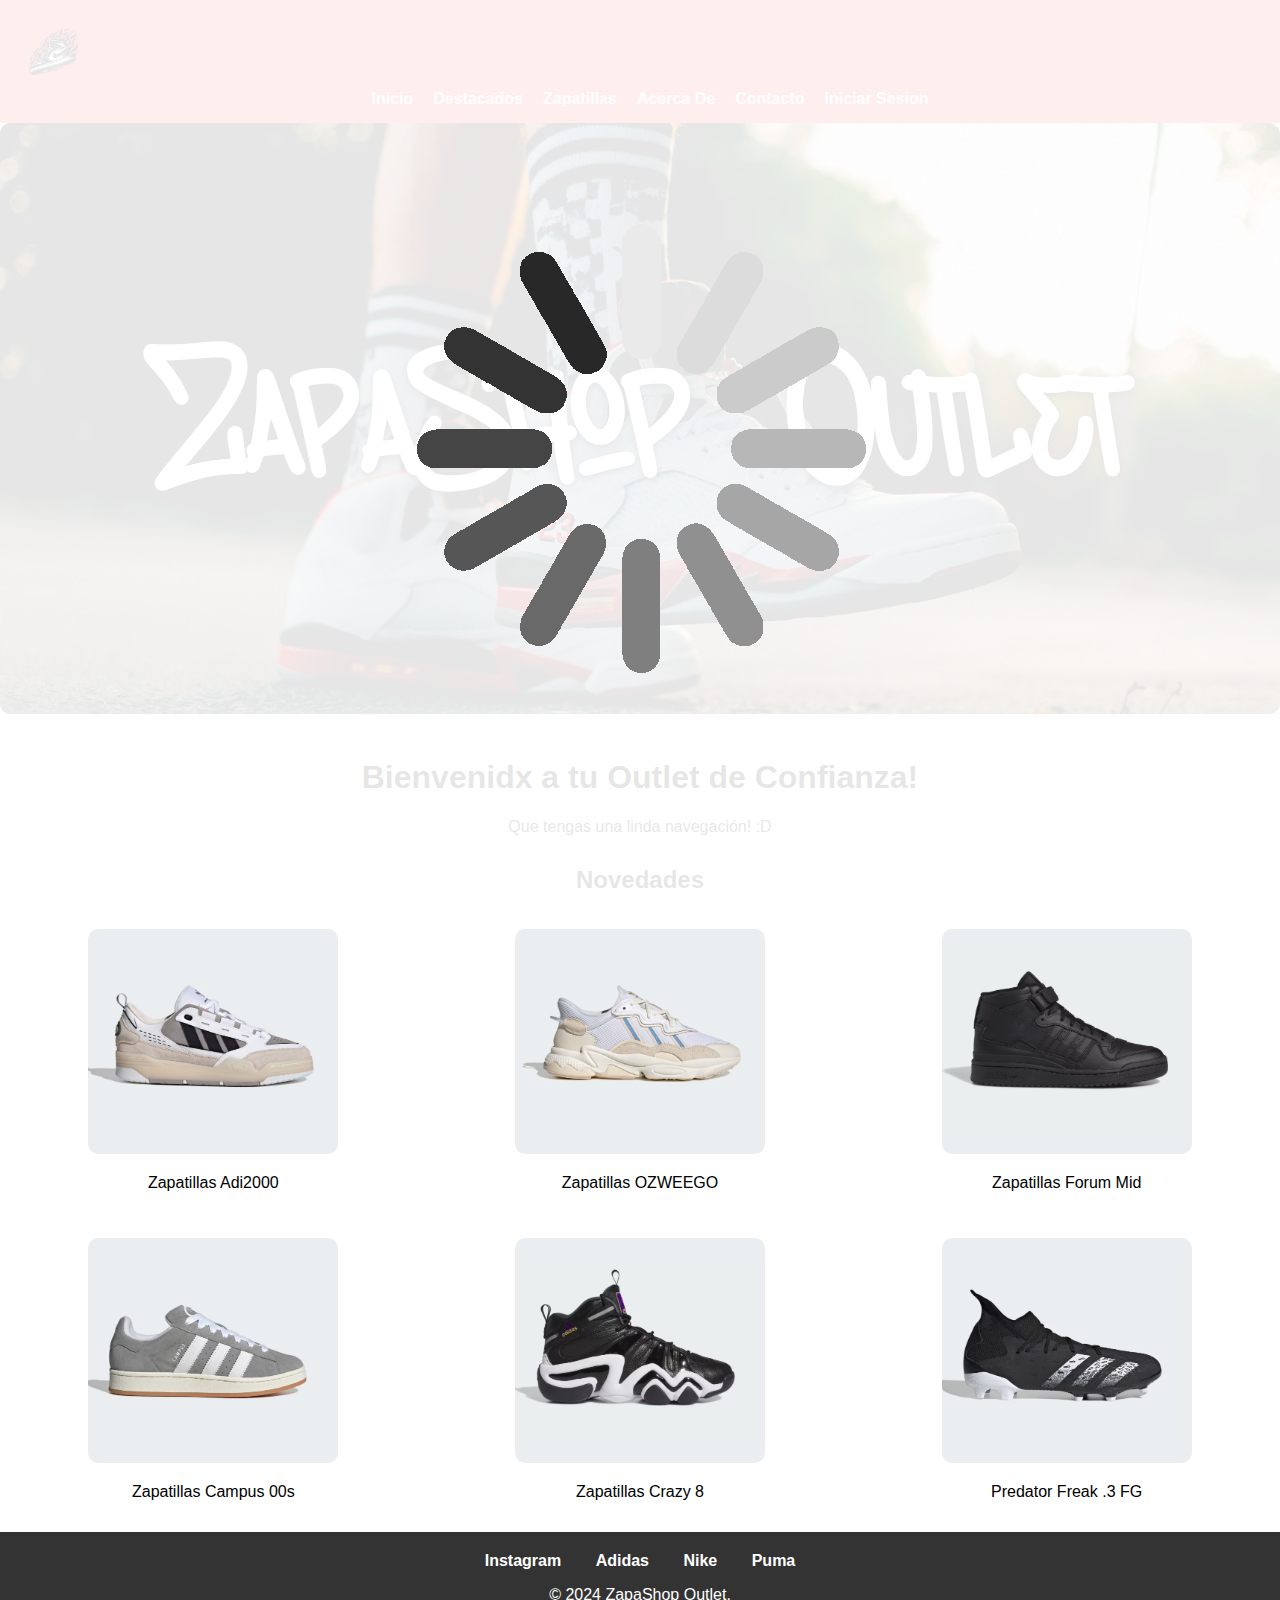
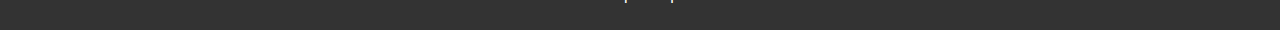
<file: index.html>
<!DOCTYPE html>
<html lang="es">
<head>
    <meta charset="UTF-8">
    <meta name="viewport" content="width=device-width, initial-scale=1.0">
    <title>ZapaShop Outlet</title>
    <link rel="stylesheet" href="style.css">
</head>
<body>

    <div class="loader" id="loader">
        <img src="imagenes/cargando.gif" alt="cargandogif" id="cargandogif">
    </div>

    <header>
        <nav>
            <a href="#" class="logo">
                <img src="imagenes/logo.png" alt="Logo de la página" id="logo">
            </a>
            <ul class="menu">
                <li><a href="index.html" id="homeLink">Inicio</a></li>
                <li><a href="destacados.html" id="destacadosLink">Destacados</a></li>
                <li><a href="zapatillas.html" id="zapatillasLink">Zapatillas</a></li>
                <li><a href="acercade.html" id="acercadeLink">Acerca De</a></li>
                <li><a href="contacto.html" id="contactoLink">Contacto</a></li>
                <li><a href="formulario.html" id="iniciarsesionLink">Iniciar Sesion</a></li>
            </ul>
        </nav>
    </header>

    <main>
        <section id="mainImageSection">
            <img src="imagenes/principal.jpeg.jpg" alt="Imagen Principal" id="mainImage">
            <h1 id="mainTitle">Bienvenidx a tu Outlet de Confianza!</h1>
            <p id="mainContent">Que tengas una linda navegación! :D</p>
        </section>

        <section id="productSection">
            <h2>Novedades </h2>

            <div class="product-gallery">
                <div class="product-item">
                    <img src="imagenes/producto1.png" alt="Producto 1" class="product-img" id="product1">
                    <p>Zapatillas Adi2000</p>
                </div>
                <div class="product-item">
                    <img src="imagenes/producto2.png" alt="Producto 2" class="product-img" id="product2">
                    <p>Zapatillas OZWEEGO</p>
                </div>
                <div class="product-item">
                    <img src="imagenes/producto3.png" alt="Producto 3" class="product-img" id="product3">
                    <p>Zapatillas Forum Mid</p>
                </div>
            </div>

            <div class="product-gallery">
                <div class="product-item">
                    <img src="imagenes/producto4.png" alt="Producto 4" class="product-img" id="product4">
                    <p>Zapatillas Campus 00s</p>
                </div>
                <div class="product-item">
                    <img src="imagenes/producto5.png" alt="Producto 5" class="product-img" id="product5">
                    <p>Zapatillas Crazy 8</p>
                </div>
                <div class="product-item">
                    <img src="imagenes/producto6.png" alt="Producto 6" class="product-img" id="product6">
                    <p>Predator Freak .3 FG</p>
                </div>
            </div>

        </section>
    </main>

    <footer>
        <ul class="footer-links">
            <li><a href="https://www.instagram.com" target="_blank">Instagram</a></li>
            <li><a href="https://www.adidas.com" target="_blank">Adidas</a></li>
            <li><a href="https://www.nike.com" target="_blank">Nike</a></li>
            <li><a href="https://www.puma.com" target="_blank">Puma</a></li>
        </ul>
        <p>© 2024 ZapaShop Outlet.</p>
    </footer>

    <script src="script.js"></script>
</body>
</html>
</file>
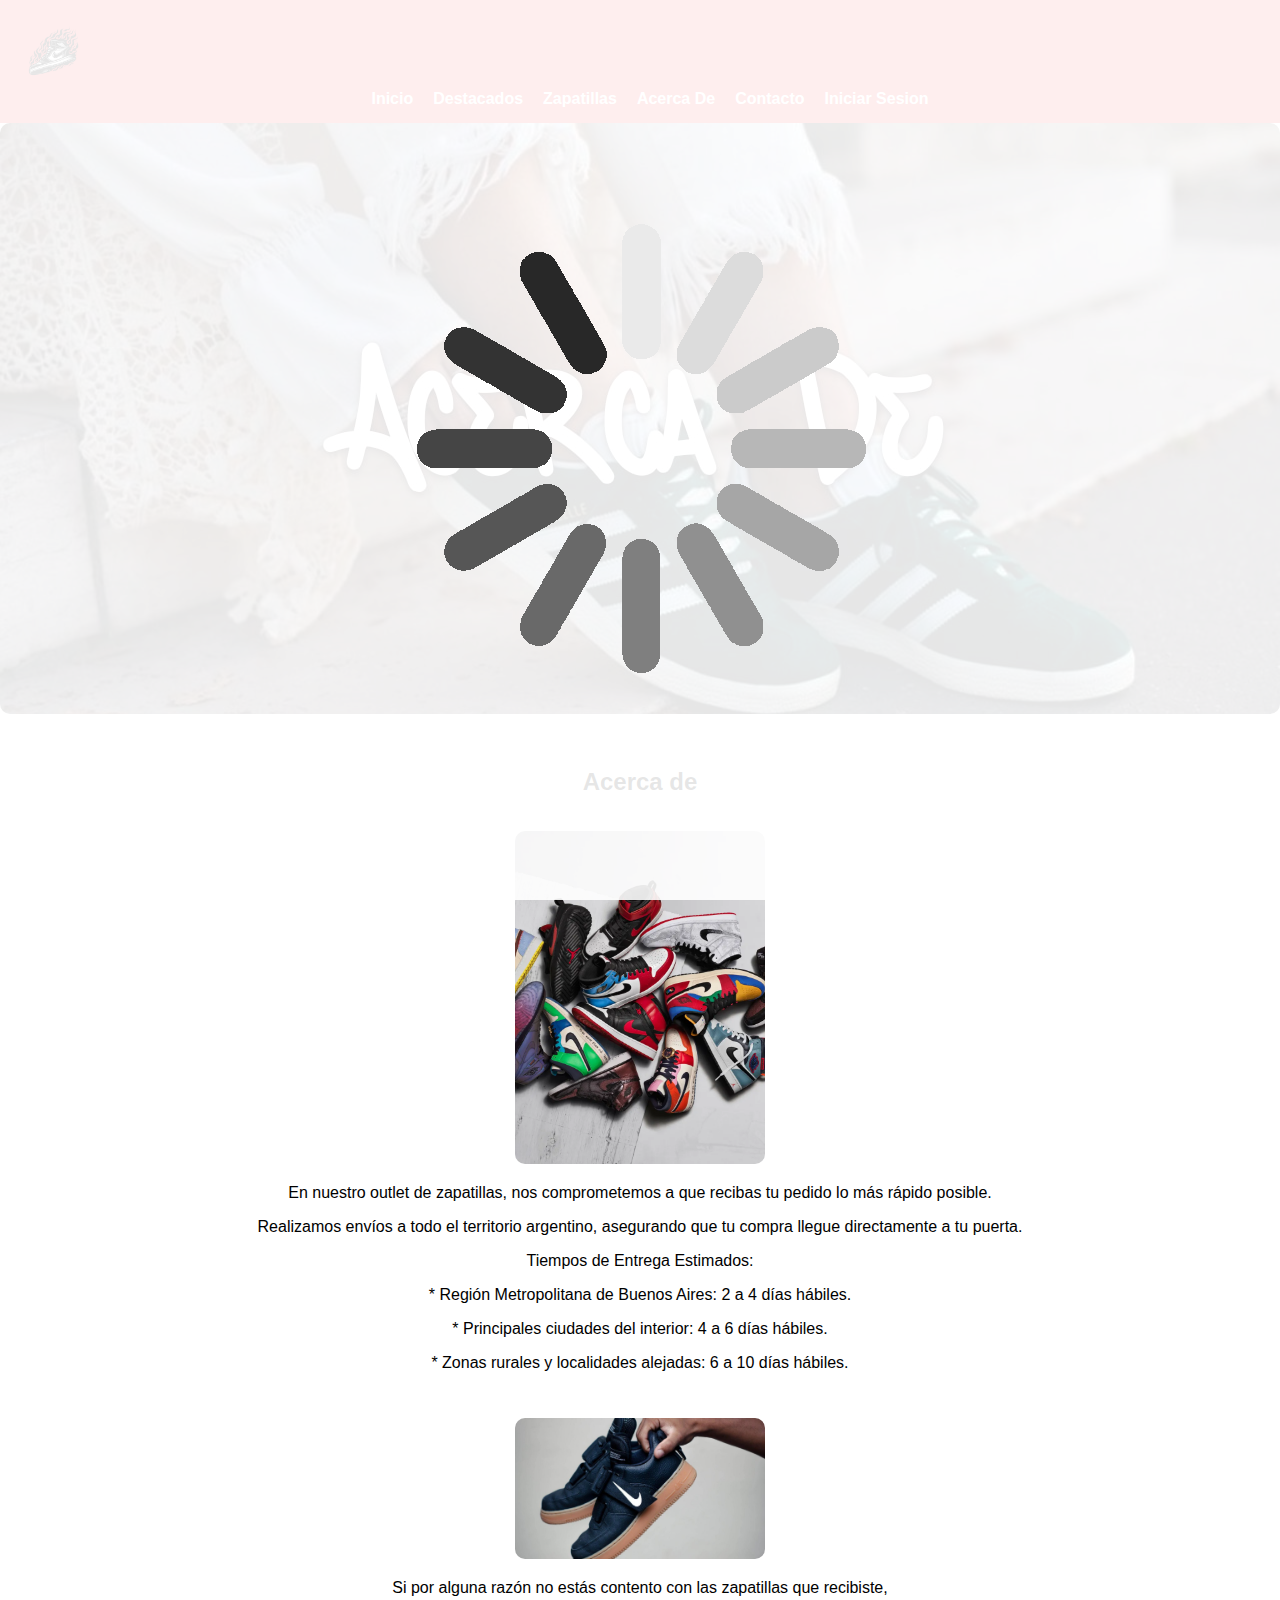
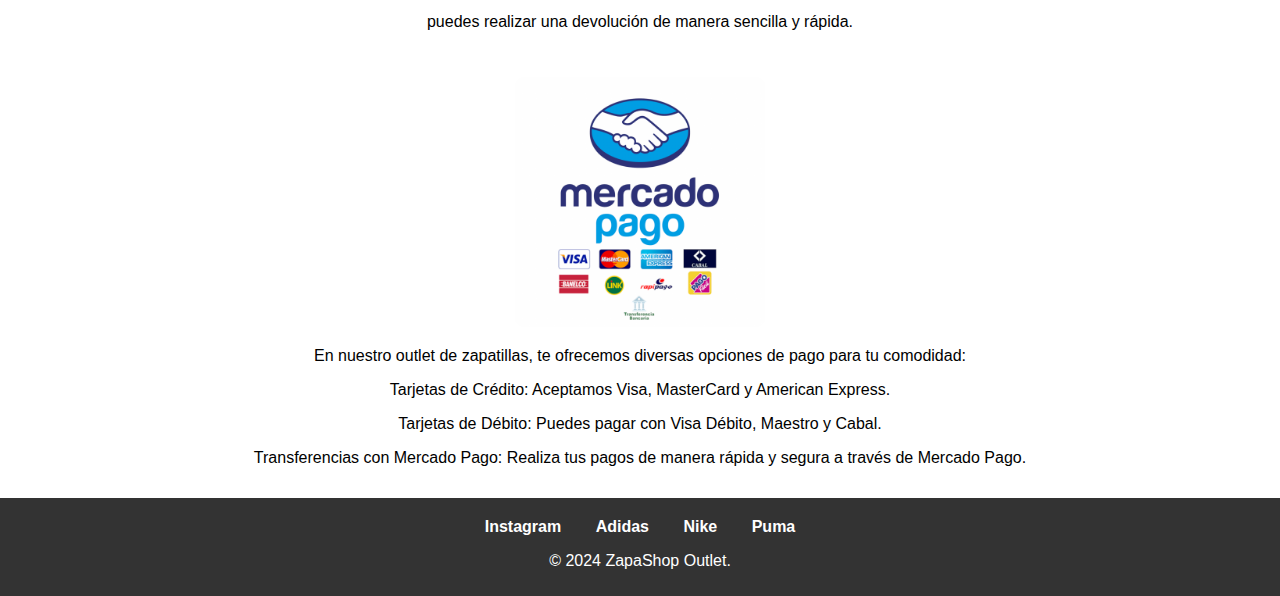
<file: acercade.html>
<!DOCTYPE html>
<html lang="es">
<head>
    <meta charset="UTF-8">
    <meta name="viewport" content="width=device-width, initial-scale=1.0">
    <title>ZapaShop Outlet</title>
    <link rel="stylesheet" href="styleacercade.css">
</head>
<body>

    <div class="loader" id="loader">
        <img src="imagenes/cargando.gif" alt="cargando" id="cargando">
    </div>

    <header>
        <nav>
            <a href="#" class="logo">
                <img src="imagenes/logo.png" alt="Logo de la página" id="logo">
            </a>
            <ul class="menu">
                <li><a href="index.html" id="homeLink">Inicio</a></li>
                <li><a href="destacados.html" id="destacadosLink">Destacados</a></li>
                <li><a href="zapatillas.html" id="zapatillasLink">Zapatillas</a></li>
                <li><a href="acercade.html" id="acercadeLink">Acerca De</a></li>
                <li><a href="contacto.html" id="contactoLink">Contacto</a></li>
                <li><a href="formulario.html" id="iniciarsesionLink">Iniciar Sesion</a></li>
            </ul>
        </nav>
    </header>

    <main>
        <section id="mainImageSection">
            <img src="acerca de/acercade.jpg" alt="Imagen Principal" id="mainImage">
        </section>

        <section id="productSection">
            <h2>Acerca de</h2>

            <div class="product-gallery">
                <div class="product-item">
                    <img src="acerca de/envios.jpg" alt="Producto 1" class="product-img" id="product1">
                    <p>En nuestro outlet de zapatillas, nos comprometemos a que recibas tu pedido lo más rápido posible. </p>
                    <p> Realizamos envíos a todo el territorio argentino, asegurando que tu compra llegue directamente a tu puerta. </p>
                    <p> Tiempos de Entrega Estimados: </p>
                    <p> * Región Metropolitana de Buenos Aires: 2 a 4 días hábiles.</p>
                    <p>  * Principales ciudades del interior: 4 a 6 días hábiles.</p>
                    <p>  * Zonas rurales y localidades alejadas: 6 a 10 días hábiles.</p>
                </div>
                <div class="product-item">
                    <img src="acerca de/devoluciones.jpg" alt="Producto 2" class="product-img" id="product2">
                    <p>Si por alguna razón no estás contento con las zapatillas que recibiste, </p> 
                    <p>puedes realizar una devolución de manera sencilla y rápida.</p>
                </div>
                <div class="product-item">
                    <img src="acerca de/medios.png" alt="Producto 3" class="product-img" id="product3">
                    <p>En nuestro outlet de zapatillas, te ofrecemos diversas opciones de pago para tu comodidad:</p>
                    <p>  Tarjetas de Crédito: Aceptamos Visa, MasterCard y American Express.</p>
                    <p> Tarjetas de Débito: Puedes pagar con Visa Débito, Maestro y Cabal.</p>
                    <p>  Transferencias con Mercado Pago: Realiza tus pagos de manera rápida y segura a través de Mercado Pago.</p>
                </div>
            </div>

        </section>
    </main>

    <footer>
        <ul class="footer-links">
            <li><a href="https://www.instagram.com" target="_blank">Instagram</a></li>
            <li><a href="https://www.adidas.com" target="_blank">Adidas</a></li>
            <li><a href="https://www.nike.com" target="_blank">Nike</a></li>
            <li><a href="https://www.puma.com" target="_blank">Puma</a></li>
        </ul>
        <p>© 2024 ZapaShop Outlet.</p>
    </footer>

    <script src="scriptacercade.js"></script>
</body>
</html>
</file>
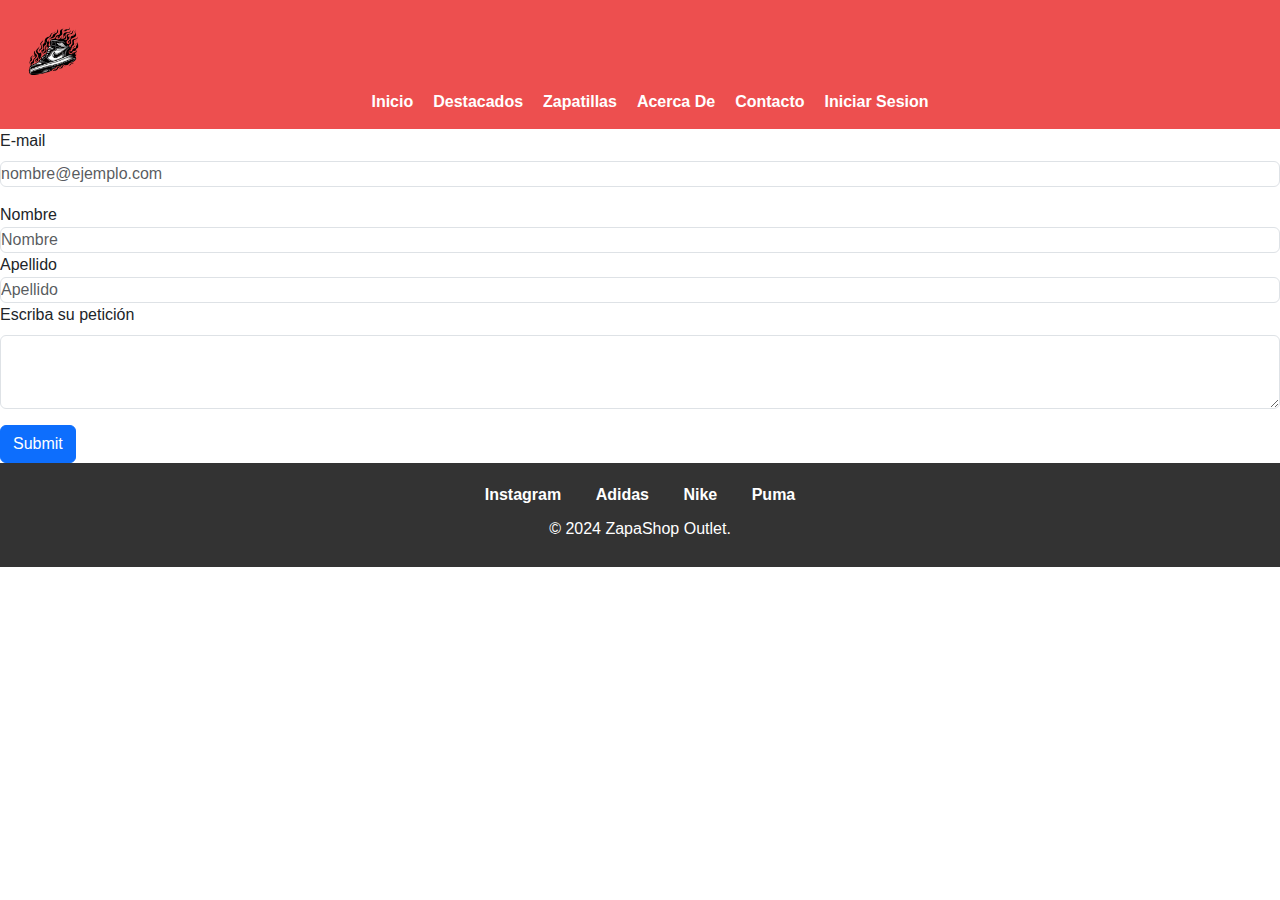
<file: contacto.html>
<!doctype html>
<html lang="en">
  <head>
    <meta charset="utf-8">
    <meta name="viewport" content="width=device-width, initial-scale=1">
    <title>Bootstrap demo</title>
    <link href="https://cdn.jsdelivr.net/npm/bootstrap@5.3.3/dist/css/bootstrap.min.css" rel="stylesheet" integrity="sha384-QWTKZyjpPEjISv5WaRU9OFeRpok6YctnYmDr5pNlyT2bRjXh0JMhjY6hW+ALEwIH" crossorigin="anonymous">
    <link rel="stylesheet" href="stylecontacto.css">
  </head>
  <body>

 

    <header>
      <nav>
          <a href="#" class="logo">
              <img src="imagenes/logo.png" alt="Logo de la página" id="logo">
          </a>
          <ul class="menu">
              <li><a href="index.html" id="homeLink">Inicio</a></li>
              <li><a href="destacados.html" id="destacadosLink">Destacados</a></li>
              <li><a href="zapatillas.html" id="zapatillasLink">Zapatillas</a></li>
              <li><a href="acercade.html" id="acercadeLink">Acerca De</a></li>
              <li><a href="contacto.html" id="contactoLink">Contacto</a></li>
              <li><a href="formulario.html" id="iniciarsesionLink">Iniciar Sesion</a></li>
          </ul>
      </nav>
  </header>

    <form action="" onsubmit="return enviarCorreo()">
        <div class="mb-3">
        <label for="formulariomail" class="form-label">E-mail</label>
        <input type="email" class="form-control" id="formulariomail" placeholder="nombre@ejemplo.com">
      </div>
      <div class="form-group">
        <label for="nombreUsuario">Nombre</label>
        <input type="text" class="form-control" id="nombreUsuario" placeholder="Nombre">
        <label for="apellidoUsuario">Apellido</label>
        <input type="text" class="form-control" id="apellidoUsuario" placeholder="Apellido">
      <div class="mb-3">
        <label for="formulariotexto" class="form-label">Escriba su petición</label>
        <textarea class="form-control" id="formulariotexto" rows="3"></textarea>
      </div>
      <button type="submit" class="btn btn-primary">Submit</button>
    </form>

    <script src="contactos.js"></script>
    <script src="https://cdn.jsdelivr.net/npm/bootstrap@5.3.3/dist/js/bootstrap.bundle.min.js" integrity="sha384-YvpcrYf0tY3lHB60NNkmXc5s9fDVZLESaAA55NDzOxhy9GkcIdslK1eN7N6jIeHz" crossorigin="anonymous"></script>
  
    <footer>
      <ul class="footer-links">
          <li><a href="https://www.instagram.com" target="_blank">Instagram</a></li>
          <li><a href="https://www.adidas.com" target="_blank">Adidas</a></li>
          <li><a href="https://www.nike.com" target="_blank">Nike</a></li>
          <li><a href="https://www.puma.com" target="_blank">Puma</a></li>
      </ul>
      <p>© 2024 ZapaShop Outlet.</p>
  </footer>
  </body>
</html>
</file>
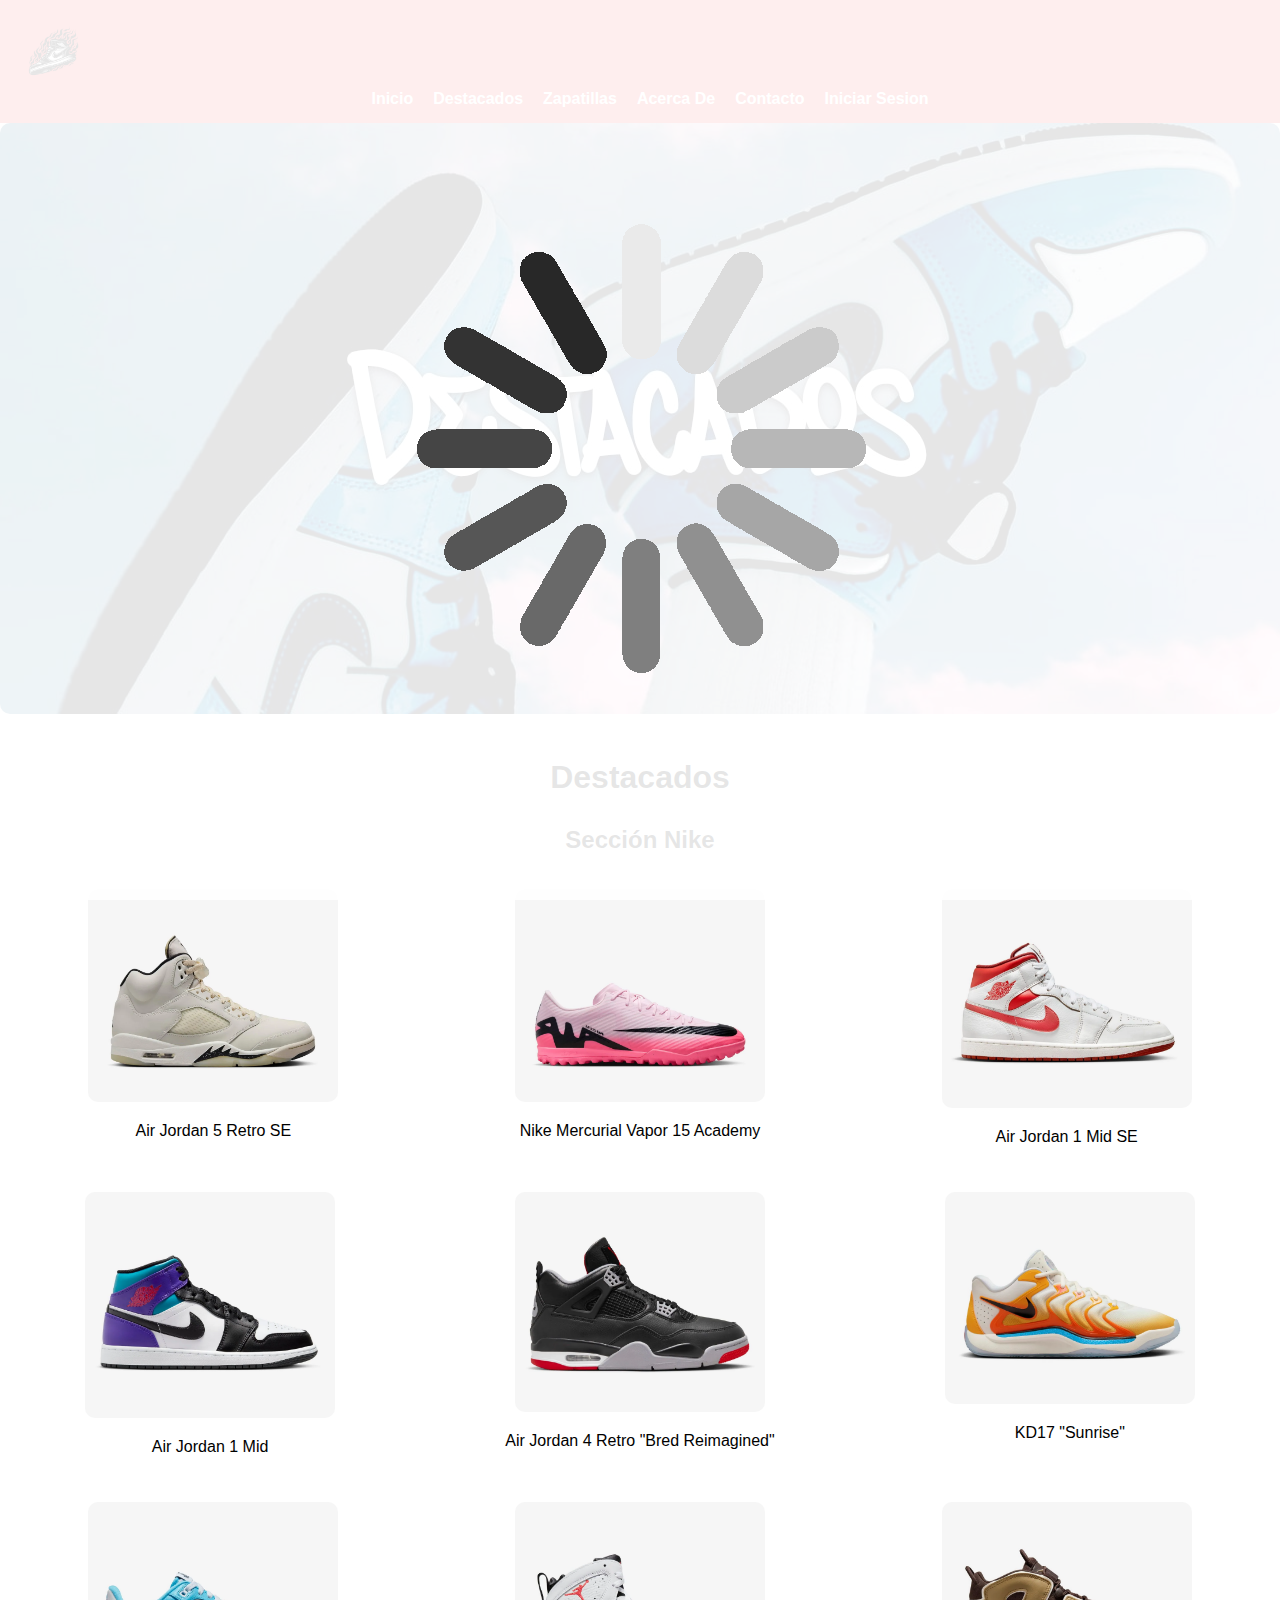
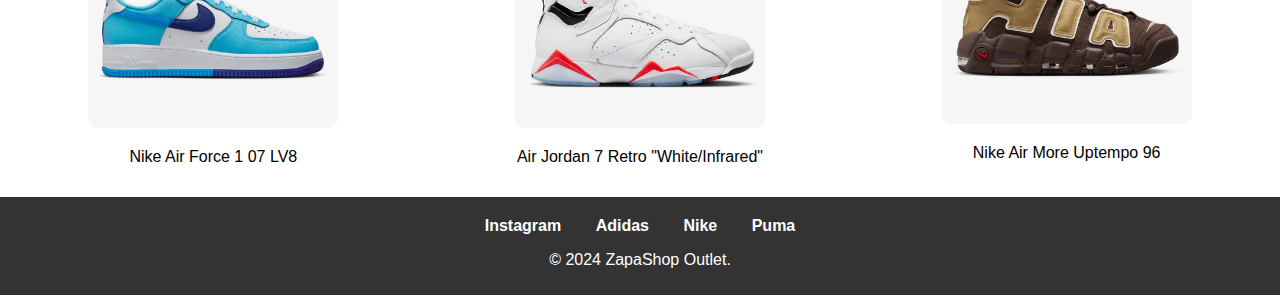
<file: destacados.html>
<!DOCTYPE html>
<html lang="es">
<head>
    <meta charset="UTF-8">
    <meta name="viewport" content="width=device-width, initial-scale=1.0">
    <title>ZapaShop Outlet</title>
    <link rel="stylesheet" href="styledestacados.css">
</head>
<body>

    <div class="loader" id="loader">
        <img src="imagenes/cargando.gif" alt="cargando" id="cargando">
    </div>

    <header>
        <nav>
            <a href="#" class="logo">
                <img src="imagenes/logo.png" alt="Logo de la página" id="logo">
            </a>
            <ul class="menu">
                <li><a href="index.html" id="homeLink">Inicio</a></li>
                <li><a href="destacados.html" id="destacadosLink">Destacados</a></li>
                <li><a href="zapatillas.html" id="zapatillasLink">Zapatillas</a></li>
                <li><a href="acercade.html" id="acercadeLink">Acerca De</a></li>
                <li><a href="contacto.html" id="contactoLink">Contacto</a></li>
                <li><a href="formulario.html" id="iniciarsesionLink">Iniciar Sesion</a></li>
            </ul>
        </nav>
    </header>

    <main>

        <section id="mainImageSection">
            <img src="destacados/destacados.jpg" alt="Imagen Principal" id="mainImage">
            <h1 id="mainTitle">Destacados</h1>
        </section>


        <section id="productSection">
            <h2>Sección Nike</h2>

            <div class="product-gallery">
                <div class="product-item">
                    <img src="destacados/zapatilla1.png" alt="Producto 1" class="product-img" id="product1">
                    <p>Air Jordan 5 Retro SE</p>
                </div>
                <div class="product-item">
                    <img src="destacados/zapatilla 2.png" alt="Producto 2" class="product-img" id="product2">
                    <p>Nike Mercurial Vapor 15 Academy</p>
                </div>
                <div class="product-item">
                    <img src="destacados/zapatilla3.png" alt="Producto 3" class="product-img" id="product3">
                    <p>Air Jordan 1 Mid SE</p>
                </div>
            </div>

            <div class="product-gallery">
                <div class="product-item">
                    <img src="destacados/zapatilla4.png" alt="Producto 4" class="product-img" id="product4">
                    <p>Air Jordan 1 Mid</p>
                </div>
                <div class="product-item">
                    <img src="destacados/zapatilla5.png" alt="Producto 5" class="product-img" id="product5">
                    <p>Air Jordan 4 Retro "Bred Reimagined"</p>
                </div>
                <div class="product-item">
                    <img src="destacados/zapatilla6.png" alt="Producto 6" class="product-img" id="product6">
                    <p>KD17 "Sunrise"</p>
                </div>
            </div>

            <div class="product-gallery">
                <div class="product-item">
                    <img src="destacados/zapatilla7.png" alt="Producto 7" class="product-img" id="product4">
                    <p>Nike Air Force 1 07 LV8</p>
                </div>
                <div class="product-item">
                    <img src="destacados/zapatilla8.png" alt="Producto 8" class="product-img" id="product5">
                    <p>Air Jordan 7 Retro "White/Infrared"</p>
                </div>
                <div class="product-item">
                    <img src="destacados/zapatilla9.png" alt="Producto 9" class="product-img" id="product6">
                    <p>Nike Air More Uptempo 96</p>
                </div>
            </div>

        </section>
    </main>

    <footer>
        <ul class="footer-links">
            <li><a href="https://www.instagram.com" target="_blank">Instagram</a></li>
            <li><a href="https://www.adidas.com" target="_blank">Adidas</a></li>
            <li><a href="https://www.nike.com" target="_blank">Nike</a></li>
            <li><a href="https://www.puma.com" target="_blank">Puma</a></li>
        </ul>
        <p>© 2024 ZapaShop Outlet.</p>
    </footer>

    <script src="scriptdestacados.js"></script>
</body>
</html>
</file>
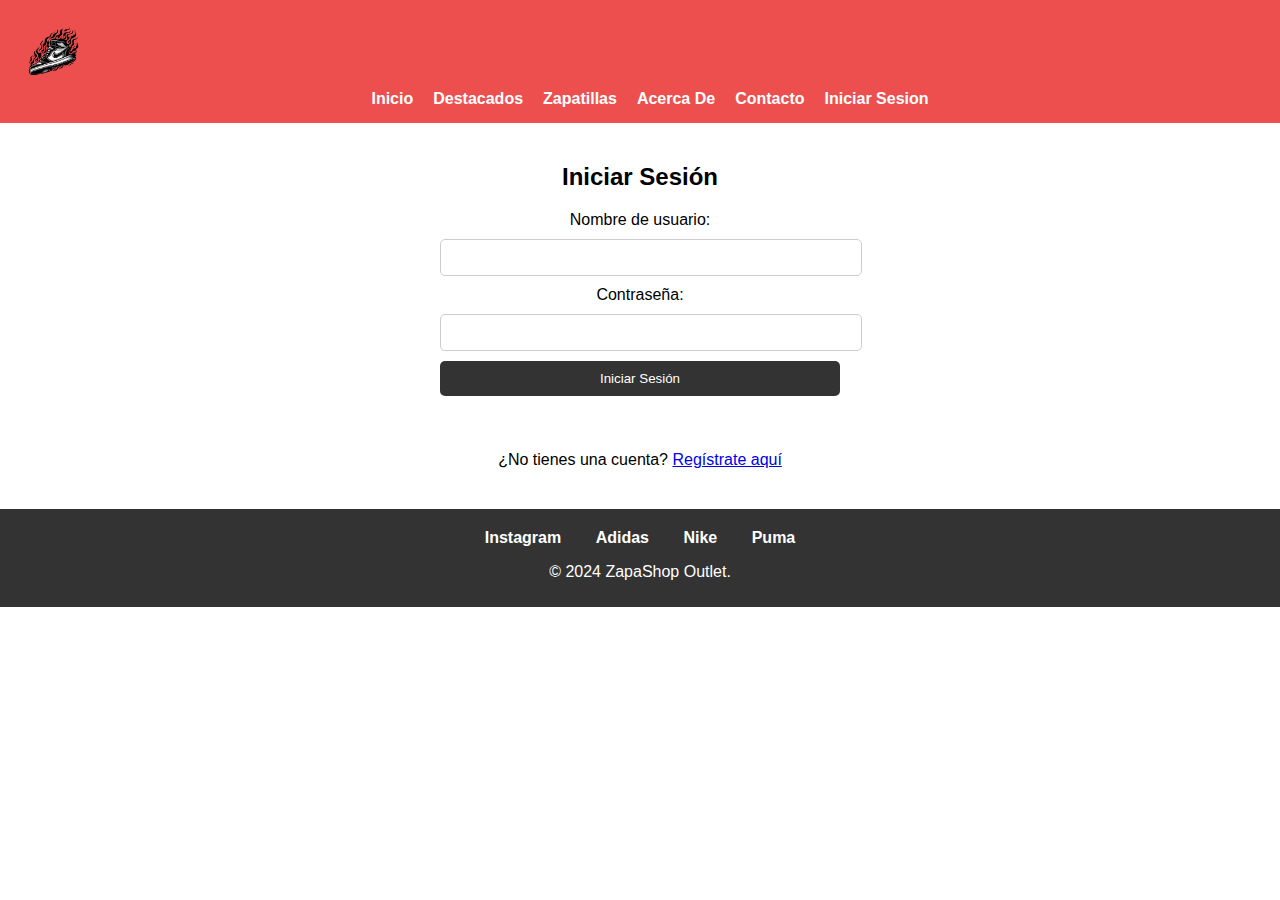
<file: formulario.html>
<!DOCTYPE html>
<html lang="es">
<head>
    <meta charset="UTF-8">
    <meta name="viewport" content="width=device-width, initial-scale=1.0">
    <title>ZapaShop Outlet</title>
    <link rel="stylesheet" href="styleformulario.css">
</head>
<body>


 

    <header>
        <nav>
            <a href="#" class="logo">
                <img src="imagenes/logo.png" alt="Logo de la página" id="logo">
            </a>
            <ul class="menu">
                <li><a href="index.html" id="homeLink">Inicio</a></li>
                <li><a href="destacados.html" id="destacadosLink">Destacados</a></li>
                <li><a href="zapatillas.html" id="zapatillasLink">Zapatillas</a></li>
                <li><a href="acercade.html" id="acercadeLink">Acerca De</a></li>
                <li><a href="contacto.html" id="contactoLink">Contacto</a></li>
                <li><a href="formulario.html" id="iniciarsesionLink">Iniciar Sesion</a></li>
            </ul>
        </nav>
    </header>
    
    <section id="loginSection">
        <h2>Iniciar Sesión</h2>
        <form id="loginForm">
            <label for="username">Nombre de usuario:</label>
            <input type="text" id="username" name="username" required>
            <label for="password">Contraseña:</label>
            <input type="password" id="password" name="password" required>
            <button type="submit">Iniciar Sesión</button>
            <p id="loginError" class="error-message"></p>
        </form>
        <p>¿No tienes una cuenta? <a href="#" id="showRegister">Regístrate aquí</a></p>
    </section>

    <section id="registerSection" class="hidden">
        <h2>Registro</h2>
        <form id="registerForm">
            <label for="newUsername">Nombre de usuario:</label>
            <input type="text" id="newUsername" name="newUsername" required>
            <label for="newEmail">Correo electrónico:</label>
            <input type="email" id="newEmail" name="newEmail" required>
            <label for="newPassword">Contraseña:</label>
            <input type="password" id="newPassword" name="newPassword" required>
            <button type="submit">Registrarse</button>
            <p id="registerError" class="error-message"></p>
        </form>
        <p>¿Ya tienes una cuenta? <a href="#" id="showLogin">Inicia sesión aquí</a></p>
    </section>

    <footer>
        <ul class="footer-links">
            <li><a href="https://www.instagram.com" target="_blank">Instagram</a></li>
            <li><a href="https://www.adidas.com" target="_blank">Adidas</a></li>
            <li><a href="https://www.nike.com" target="_blank">Nike</a></li>
            <li><a href="https://www.puma.com" target="_blank">Puma</a></li>
        </ul>
        <p>© 2024 ZapaShop Outlet.</p>
    </footer>

    <script src="scriptformulario.js"></script>
</body>
</html>
</file>
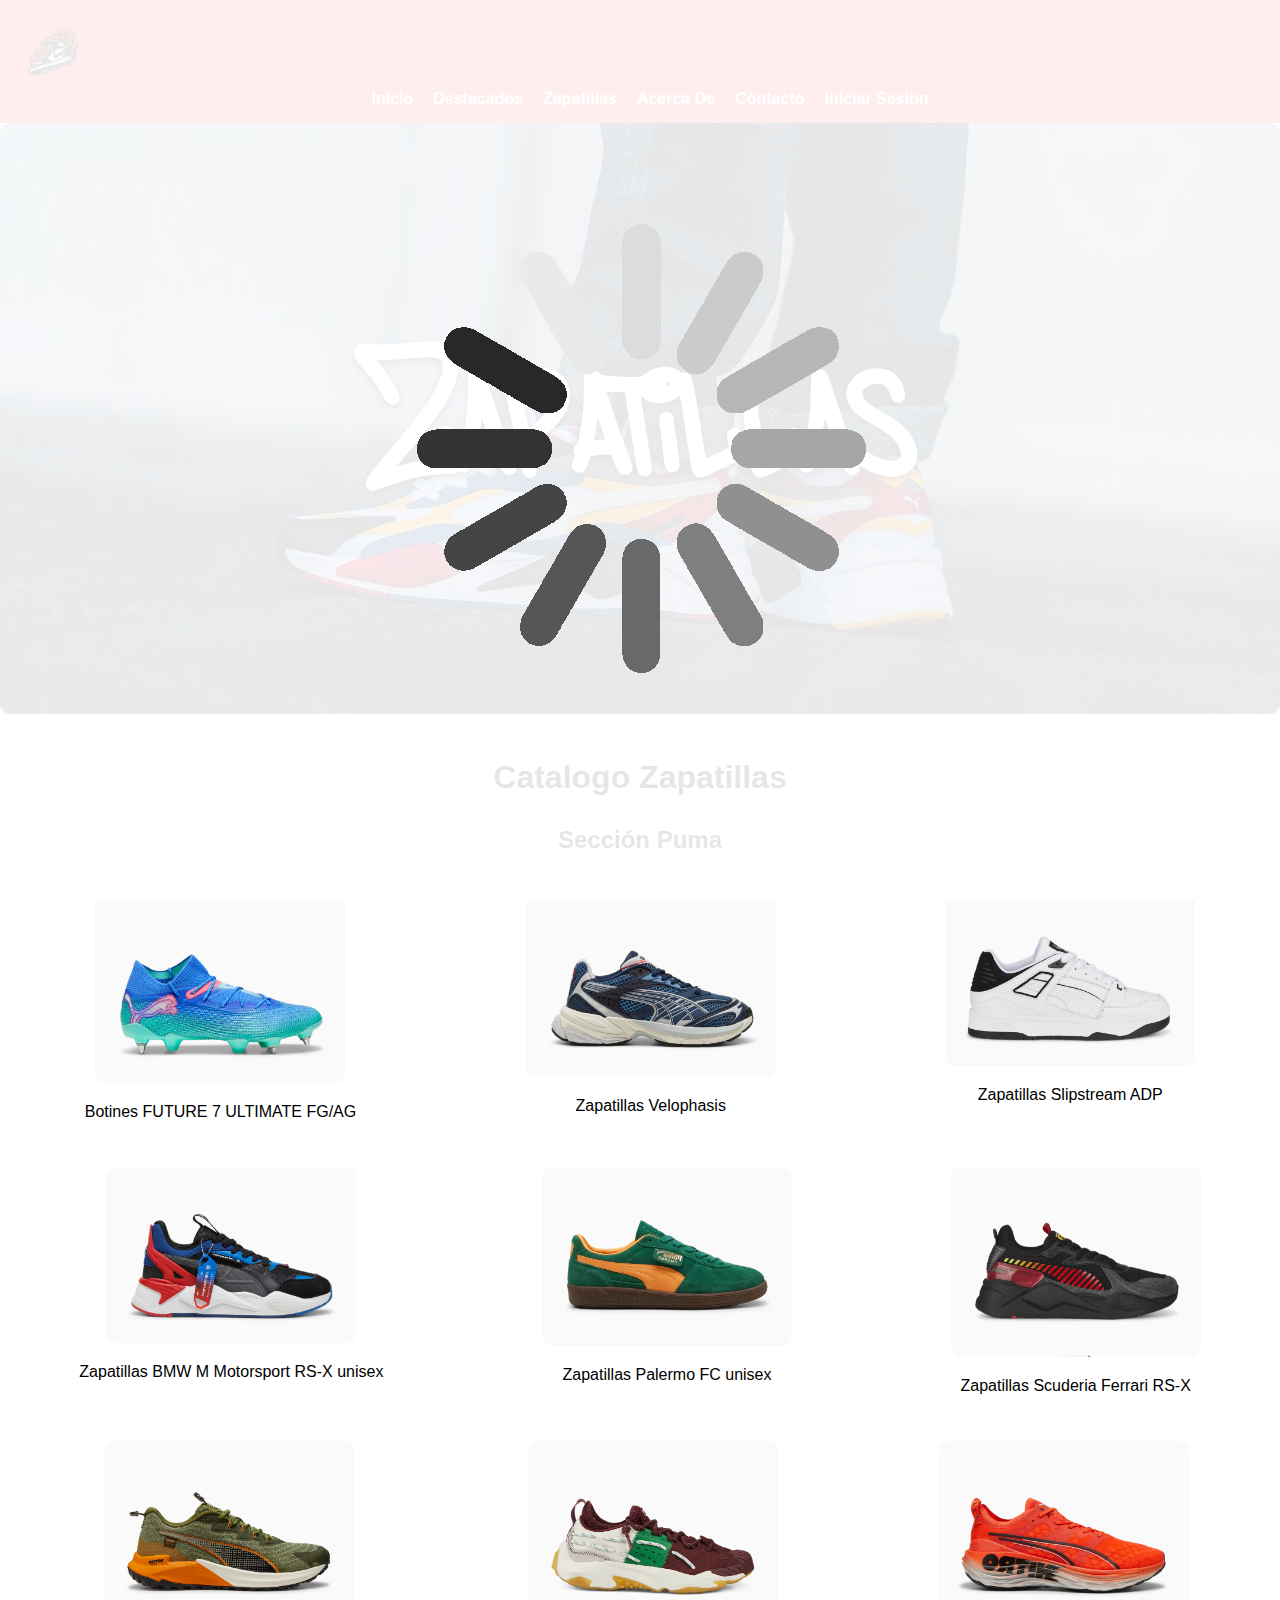
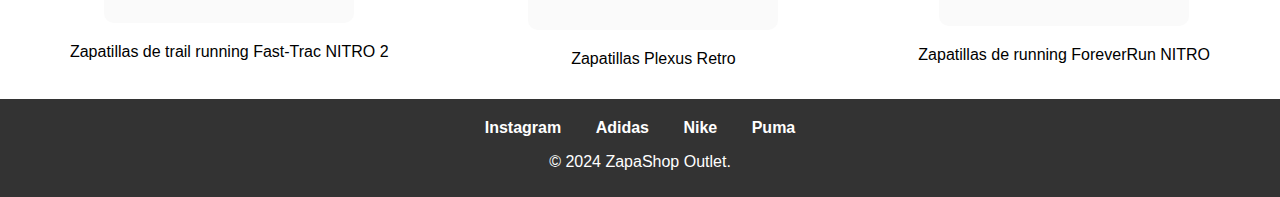
<file: zapatillas.html>
<!DOCTYPE html>
<html lang="es">
<head>
    <meta charset="UTF-8">
    <meta name="viewport" content="width=device-width, initial-scale=1.0">
    <title>ZapaShop Outlet</title>
    <link rel="stylesheet" href="stylezapatillas.css">
</head>
<body>

    <div class="loader" id="loader">
        <img src="imagenes/cargando.gif" alt="cargando" id="cargando">
    </div>

    <header>
        <nav>
            <a href="#" class="logo">
                <img src="imagenes/logo.png" alt="Logo de la página" id="logo">
            </a>
            <ul class="menu">
                <li><a href="index.html" id="homeLink">Inicio</a></li>
                <li><a href="destacados.html" id="destacadosLink">Destacados</a></li>
                <li><a href="zapatillas.html" id="zapatillasLink">Zapatillas</a></li>
                <li><a href="acercade.html" id="acercadeLink">Acerca De</a></li>
                <li><a href="contacto.html" id="contactoLink">Contacto</a></li>
                <li><a href="formulario.html" id="iniciarsesionLink">Iniciar Sesion</a></li>
            </ul>
        </nav>
    </header>

    <main>

        <section id="mainImageSection">
            <img src="zapatillas/zapatillas.jpg" alt="Imagen Principal" id="mainImage">
            <h1 id="mainTitle">Catalogo Zapatillas</h1>
        </section>


        <section id="productSection">
            <h2>Sección Puma</h2>

            <div class="product-gallery">
                <div class="product-item">
                    <img src="zapatillas/zapatilla1.png" alt="Producto 1" class="product-img" id="product1" onclick="cargarInfo('Botines FUTURE 7 ULTIMATE FG/AG')">
                    <!-- 
                    Script con funcion cargarInfo(nombreZapatilla)
                    Necesitas un div para cargar la info
                    La funcion tiene que agarrar el div (getElementbyId)
                    Hacer un fetch al JSON
                    Usar if con el nombre de la zapatilla
                    Llenar el div usando InnerHTML
                    -->
                    <p>Botines FUTURE 7 ULTIMATE FG/AG</p>
                </div>
                <div class="product-item">
                    <img src="zapatillas/zapatilla2.png" alt="Producto 2" class="product-img" id="product2">
                    <p>Zapatillas Velophasis</p>
                </div>
                <div class="product-item">
                    <img src="zapatillas/zapatilla3.png" alt="Producto 3" class="product-img" id="product3">
                    <p>Zapatillas Slipstream ADP</p>
                </div>
            </div>

            <div class="product-gallery">
                <div class="product-item">
                    <img src="zapatillas/zapatilla4.png" alt="Producto 4" class="product-img" id="product4">
                    <p>Zapatillas BMW M Motorsport RS-X unisex</p>
                </div>
                <div class="product-item">
                    <img src="zapatillas/zapatilla5.png" alt="Producto 5" class="product-img" id="product5">
                    <p>Zapatillas Palermo FC unisex</p>
                </div>
                <div class="product-item">
                    <img src="zapatillas/zapatilla6.png" alt="Producto 6" class="product-img" id="product6">
                    <p>Zapatillas Scuderia Ferrari RS-X</p>
                </div>
            </div>

            <div class="product-gallery">
                <div class="product-item">
                    <img src="zapatillas/zapatilla7.png" alt="Producto 7" class="product-img" id="product4">
                    <p>Zapatillas de trail running Fast-Trac NITRO 2</p>
                </div>
                <div class="product-item">
                    <img src="zapatillas/zapatilla8.png" alt="Producto 8" class="product-img" id="product5">
                    <p>Zapatillas Plexus Retro</p>
                </div>
                <div class="product-item">
                    <img src="zapatillas/zapatilla9.png" alt="Producto 9" class="product-img" id="product6">
                    <p>Zapatillas de running ForeverRun NITRO</p>
                </div>
            </div>

        </section>
    </main>

    <footer>
        <ul class="footer-links">
            <li><a href="https://www.instagram.com" target="_blank">Instagram</a></li>
            <li><a href="https://www.adidas.com" target="_blank">Adidas</a></li>
            <li><a href="https://www.nike.com" target="_blank">Nike</a></li>
            <li><a href="https://www.puma.com" target="_blank">Puma</a></li>
        </ul>
        <p>© 2024 ZapaShop Outlet.</p>
    </footer>

    <script src="scriptzapatillas.js"></script>
</body>
</html>
</file>
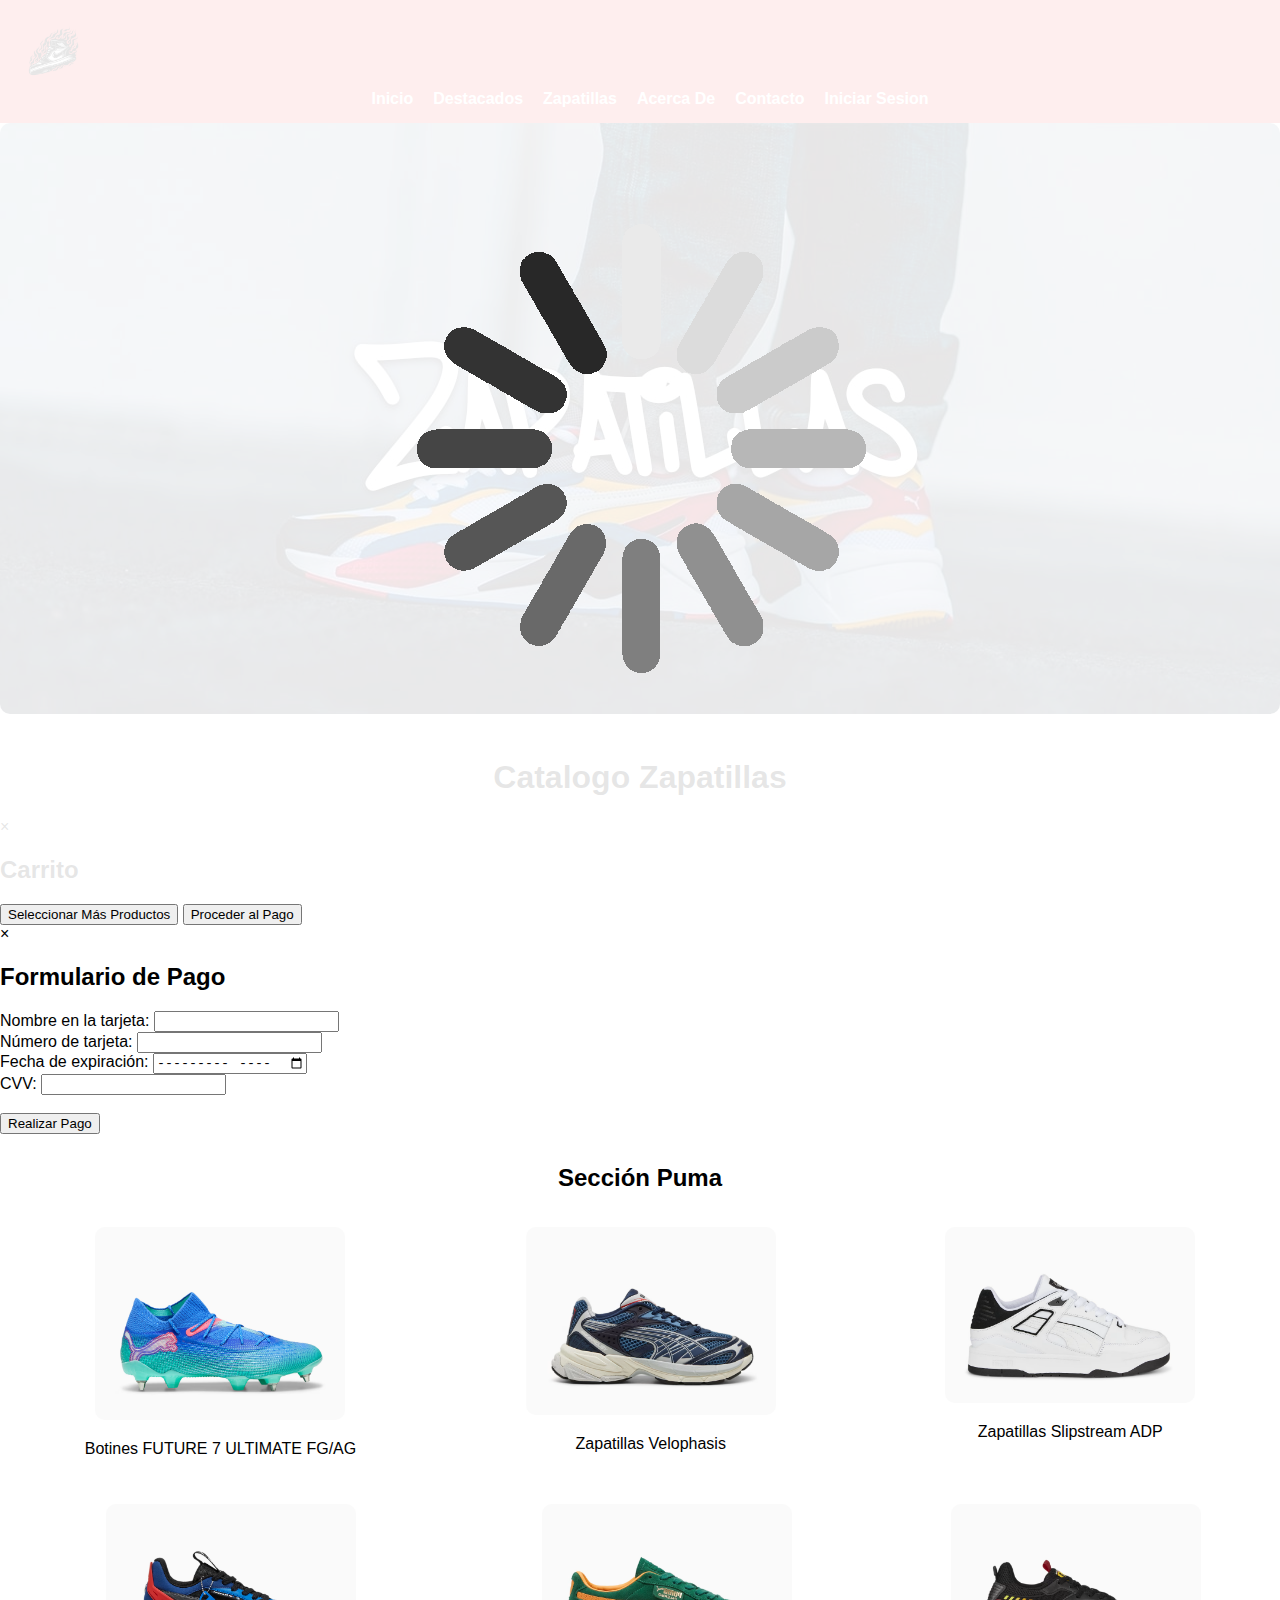
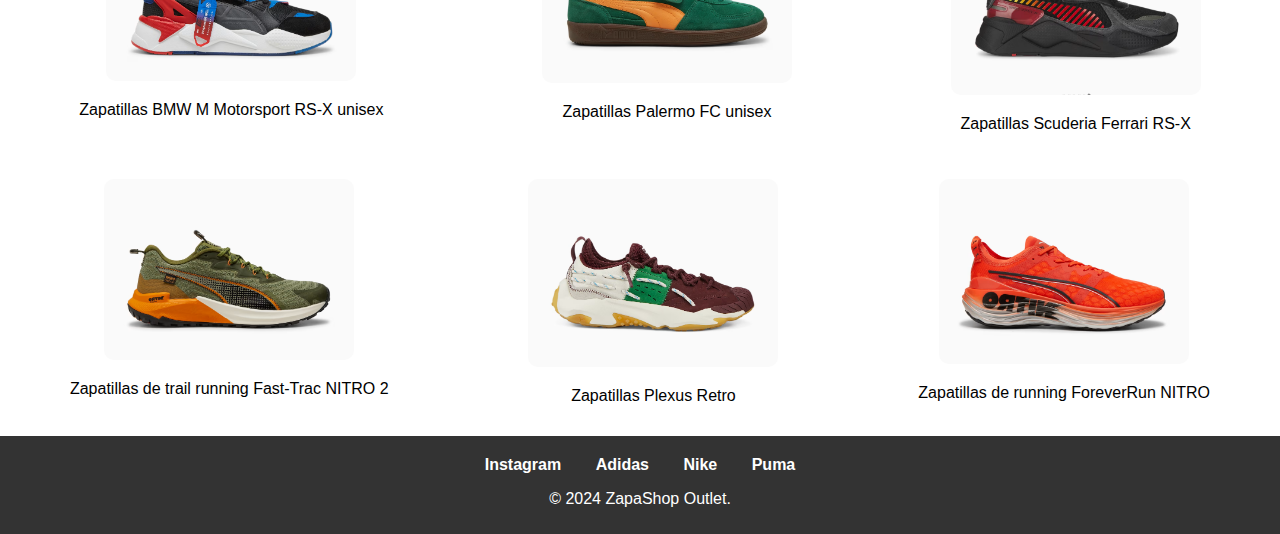
<file: zapatillasjson.html>
<!DOCTYPE html>
<html lang="es">
<head>
    <meta charset="UTF-8">
    <meta name="viewport" content="width=device-width, initial-scale=1.0">
    <title>ZapaShop Outlet</title>
    <link rel="stylesheet" href="stylezapatillasjson.css">
</head>
<body>

    <div class="loader" id="loader">
        <img src="imagenes/cargando.gif" alt="cargando" id="cargando">
    </div>

    <header>
        <nav>
            <a href="#" class="logo">
                <img src="imagenes/logo.png" alt="Logo de la página" id="logo">
            </a>
            <ul class="menu">
                <li><a href="index.html" id="homeLink">Inicio</a></li>
                <li><a href="destacados.html" id="destacadosLink">Destacados</a></li>
                <li><a href="zapatillas.html" id="zapatillasLink">Zapatillas</a></li>
                <li><a href="acercade.html" id="acercadeLink">Acerca De</a></li>
                <li><a href="contacto.html" id="contactoLink">Contacto</a></li>
                <li><a href="formulario.html" id="iniciarsesionLink">Iniciar Sesion</a></li>
            </ul>
        </nav>
    </header>

    <main>

        <section id="mainImageSection">
            <img src="zapatillas/zapatillas.jpg" alt="Imagen Principal" id="mainImage">
            <h1 id="mainTitle">Catalogo Zapatillas</h1>
        </section>
        <section id="productos" class="productos-container" style="margin-top: 0;">
            <!-- Aquí se cargarán los productos -->
        </section>
       <!-- Modal para el carrito -->
    <div id="carritoModal" class="modal">
        <div class="modal-content">
            <span id="closeModal" class="close-btn">&times;</span>
            <h2>Carrito</h2>
            <div id="productosCarrito"></div>
            <div id="total"></div>
            <button id="seleccionarMas">Seleccionar Más Productos</button>
            <button id="procederPago">Proceder al Pago</button>
        </div>
    </div>
    
    <!-- Modal para el formulario de pago -->
    <div id="pagoModal" class="modal">
        <div class="modal-content">
            <span id="closePagoModal" class="close-btn">&times;</span>
            <h2>Formulario de Pago</h2>
            <form id="formPago">
                <label for="nombreTarjeta">Nombre en la tarjeta:</label>
                <input type="text" id="nombreTarjeta" required><br>
                <label for="numeroTarjeta">Número de tarjeta:</label>
                <input type="text" id="numeroTarjeta" required><br>
                <label for="fechaExpiracion">Fecha de expiración:</label>
                <input type="month" id="fechaExpiracion" required><br>
                <label for="cvv">CVV:</label>
                <input type="text" id="cvv" required><br><br>
                <button type="submit">Realizar Pago</button>
            </form>
        </div>
    </div>

        <section id="productSection">
            <h2>Sección Puma</h2>

            <div class="product-gallery">
                <div class="product-item">
                    <img src="zapatillas/zapatilla1.png"Producto 1" class="product-img" id="product1">
                    <p>Botines FUTURE 7 ULTIMATE FG/AG</p>
                </div>
                <div class="product-item">
                    <img src="zapatillas/zapatilla2.png" alt="Producto 2" class="product-img" id="product2">
                    <p>Zapatillas Velophasis</p>
                </div>
                <div class="product-item">
                    <img src="zapatillas/zapatilla3.png" alt="Producto 3" class="product-img" id="product3">
                    <p>Zapatillas Slipstream ADP</p>
                </div>
            </div>

            <div class="product-gallery">
                <div class="product-item">
                    <img src="zapatillas/zapatilla4.png" alt="Producto 4" class="product-img" id="product4">
                    <p>Zapatillas BMW M Motorsport RS-X unisex</p>
                </div>
                <div class="product-item">
                    <img src="zapatillas/zapatilla5.png" alt="Producto 5" class="product-img" id="product5">
                    <p>Zapatillas Palermo FC unisex</p>
                </div>
                <div class="product-item">
                    <img src="zapatillas/zapatilla6.png" alt="Producto 6" class="product-img" id="product6">
                    <p>Zapatillas Scuderia Ferrari RS-X</p>
                </div>
            </div>

            <div class="product-gallery">
                <div class="product-item">
                    <img src="zapatillas/zapatilla7.png" alt="Producto 7" class="product-img" id="product4">
                    <p>Zapatillas de trail running Fast-Trac NITRO 2</p>
                </div>
                <div class="product-item">
                    <img src="zapatillas/zapatilla8.png" alt="Producto 8" class="product-img" id="product5">
                    <p>Zapatillas Plexus Retro</p>
                </div>
                <div class="product-item">
                    <img src="zapatillas/zapatilla9.png" alt="Producto 9" class="product-img" id="product6">
                    <p>Zapatillas de running ForeverRun NITRO</p>
                </div>
            </div>

        </section>
    </main>

    <footer>
        <ul class="footer-links">
            <li><a href="https://www.instagram.com" target="_blank">Instagram</a></li>
            <li><a href="https://www.adidas.com" target="_blank">Adidas</a></li>
            <li><a href="https://www.nike.com" target="_blank">Nike</a></li>
            <li><a href="https://www.puma.com" target="_blank">Puma</a></li>
        </ul>
        <p>© 2024 ZapaShop Outlet.</p>
    </footer>

    <script src="scriptzapatillasjson.js"></script>
</body>
</html>
</file>
<file: style.css>
.loader {
    position: fixed;
    width: 100%;
    height: 100%;
    display: flex;
    justify-content: center;
    align-items: center;
    background-color: rgba(255, 255, 255, 0.9);
    font-size: 1.5rem;
    z-index: 1000;
    visibility: visible;
    opacity: 1;
    transition: visibility 0s, opacity 0.5s linear;
  }
  
  .hidden {
    visibility: hidden;
    opacity: 0;
  }
  
body {
    font-family: Arial, sans-serif;
    margin: 0;
    padding: 0;
}

.cargandogif {
width: 50%;
height: 50%;
}
  
  header {
    background-color: hwb(0 31% 7%);
    padding: 15px;
    text-align: center;
  }


nav .logo img {
    height: 75px;
    width: auto;
    cursor: pointer;
    display: flex;
}

.menu {
    list-style: none;
    margin: 0;
    padding: 0;
    display: flex;
    justify-content: center;
}

.menu li {
    margin-left: 20px;
}

.menu li a {
    color: white;
    text-decoration: none;
    font-weight: bold;
}

.menu li a:hover {
    text-decoration: underline;
}
  
  #mainImageSection {
    text-align: center;
    max-width: 100%;
  }
  
  #mainImage {
    max-width: 100%;
    height: auto;
    border-radius: 10px;
    margin-bottom: 20px;
  }
  
  #productSection {
    text-align: center;
    margin-top: 30px;
  }
  
  .product-gallery {
    display: flex;
    justify-content: space-around;
    flex-wrap: wrap;
  }
  
  .product-item {
    text-align: center;
    margin: 15px;
  }
  
  .product-img {
    width: 100%;
    max-width: 250px;
    height: auto;
    border-radius: 10px;
    cursor: pointer;
    transition: transform 0.3s;
  }
  
  .product-img:hover {
    transform: scale(1.05);
  }

  #contentSection, #searchSection {
    margin-top: 20px;
  }
  
  footer {
    text-align: center;
    background-color: #333;
    color: white;
    padding: 10px;
}

.footer-links {
    list-style: none;
    padding: 0;
    margin: 10px 0;
}

.footer-links li {
    display: inline;
    margin: 0 15px;
}

.footer-links li a {
    color: white;
    text-decoration: none;
    font-weight: bold;
}

.footer-links li a:hover {
    text-decoration: underline;
}
  
  @media (max-width: 768px) {
    .menu li {
      display: block;
      margin: 10px 0;
    }
  }
</file>
<file: styleacercade.css>
.loader {
    position: fixed;
    width: 100%;
    height: 100%;
    display: flex;
    justify-content: center;
    align-items: center;
    background-color: rgba(255, 255, 255, 0.9);
    font-size: 1.5rem;
    z-index: 1000;
    visibility: visible;
    opacity: 1;
    transition: visibility 0s, opacity 0.5s linear;
  }
  
  .hidden {
    visibility: hidden;
    opacity: 0;
  }
  
body {
    font-family: Arial, sans-serif;
    margin: 0;
    padding: 0;
}
  
  header {
    background-color: hwb(0 31% 7%);
    padding: 15px;
    text-align: center;
  }


nav .logo img {
    height: 75px;
    width: auto;
    cursor: pointer;
    display: flex;
}

.menu {
    list-style: none;
    margin: 0;
    padding: 0;
    display: flex;
    justify-content: center;
}

.menu li {
    margin-left: 20px;
}

.menu li a {
    color: white;
    text-decoration: none;
    font-weight: bold;
}

.menu li a:hover {
    text-decoration: underline;
}
  
  #mainImageSection {
    text-align: center;
    max-width: 100%;
  }
  
  #mainImage {
    max-width: 100%;
    height: auto;
    border-radius: 10px;
    margin-bottom: 20px;
  }
  
  #productSection {
    text-align: center;
    margin-top: 30px;
  }
  
  .product-gallery {
    display: flex;
    justify-content: space-around;
    flex-wrap: wrap;
  }
  
  .product-item {
    text-align: center;
    margin: 15px;
  }
  
  .product-img {
    width: 100%;
    max-width: 250px;
    height: auto;
    border-radius: 10px;
    cursor: pointer;
    transition: transform 0.3s;
  }
  
  .product-img:hover {
    transform: scale(1.05);
  }

  #contentSection, #searchSection {
    margin-top: 20px;
  }
  
  footer {
    text-align: center;
    background-color: #333;
    color: white;
    padding: 10px;
}

.footer-links {
    list-style: none;
    padding: 0;
    margin: 10px 0;
}

.footer-links li {
    display: inline;
    margin: 0 15px;
}

.footer-links li a {
    color: white;
    text-decoration: none;
    font-weight: bold;
}

.footer-links li a:hover {
    text-decoration: underline;
}
  
  @media (max-width: 768px) {
    .menu li {
      display: block;
      margin: 10px 0;
    }
  }
</file>
<file: stylecontacto.css>
.loader {
    position: fixed;
    width: 100%;
    height: 100%;
    display: flex;
    justify-content: center;
    align-items: center;
    background-color: rgba(255, 255, 255, 0.9);
    font-size: 1.5rem;
    z-index: 1000;
    visibility: visible;
    opacity: 1;
    transition: visibility 0s, opacity 0.5s linear;
  }
  
  .hidden {
    visibility: hidden;
    opacity: 0;
  }
  
body {
    font-family: Arial, sans-serif;
    margin: 0;
    padding: 0;
}

.cargandogif {
width: 50%;
height: 50%;
}
  
  header {
    background-color: hwb(0 31% 7%);
    padding: 15px;
    text-align: center;
  }


nav .logo img {
    height: 75px;
    width: auto;
    cursor: pointer;
    display: flex;
}

.menu {
    list-style: none;
    margin: 0;
    padding: 0;
    display: flex;
    justify-content: center;
}

.menu li {
    margin-left: 20px;
}

.menu li a {
    color: white;
    text-decoration: none;
    font-weight: bold;
}

.menu li a:hover {
    text-decoration: underline;
}

.form-control {




    list-style: none;
    margin: 0;
    padding: 0;
    display: flex;
    justify-content: center;
}


footer {
    text-align: center;
    background-color: #333;
    color: white;
    padding: 10px;
}

.footer-links {
    list-style: none;
    padding: 0;
    margin: 10px 0;
}

.footer-links li {
    display: inline;
    margin: 0 15px;
}

.footer-links li a {
    color: white;
    text-decoration: none;
    font-weight: bold;
}

.footer-links li a:hover {
    text-decoration: underline;
}
  
  @media (max-width: 768px) {
    .menu li {
      display: block;
      margin: 10px 0;
    }
  }
</file>
<file: styledestacados.css>
.loader {
    position: fixed;
    width: 100%;
    height: 100%;
    display: flex;
    justify-content: center;
    align-items: center;
    background-color: rgba(255, 255, 255, 0.9);
    font-size: 1.5rem;
    z-index: 1000;
    visibility: visible;
    opacity: 1;
    transition: visibility 0s, opacity 0.5s linear;
  }
  
  .hidden {
    visibility: hidden;
    opacity: 0;
  }
  
  /* Estilos generales */
body {
    font-family: Arial, sans-serif;
    margin: 0;
    padding: 0;
}
  
  header {
    background-color: hwb(0 31% 7%);
    padding: 15px;
    text-align: center;
  }


/* Estilo para el logo */
nav .logo img {
    height: 75px;
    width: auto;
    cursor: pointer;
    display: flex;
}

/* Menú de navegación */
.menu {
    list-style: none;
    margin: 0;
    padding: 0;
    display: flex;
    justify-content: center; /* Centra el menú de navegación */
}

.menu li {
    margin-left: 20px;
}

.menu li a {
    color: white;
    text-decoration: none;
    font-weight: bold;
}

.menu li a:hover {
    text-decoration: underline;
}
  
  #mainImageSection {
    text-align: center;
    max-width: 100%;
  }
  
  #mainImage {
    max-width: 100%;
    height: auto;
    border-radius: 10px;
    margin-bottom: 20px;
  }
  
  #productSection {
    text-align: center;
    margin-top: 30px;
  }
  
  .product-gallery {
    display: flex;
    justify-content: space-around;
    flex-wrap: wrap;
  }
  
  .product-item {
    text-align: center;
    margin: 15px;
  }
  
  .product-img {
    width: 100%;
    max-width: 250px;
    height: auto;
    border-radius: 10px;
    cursor: pointer;
    transition: transform 0.3s;
  }
  
  .product-img:hover {
    transform: scale(1.05);
  }

  #contentSection, #searchSection {
    margin-top: 20px;
  }
  
  footer {
    text-align: center;
    background-color: #333;
    color: white;
    padding: 10px;
}

.footer-links {
    list-style: none;
    padding: 0;
    margin: 10px 0;
}

.footer-links li {
    display: inline;
    margin: 0 15px;
}

.footer-links li a {
    color: white;
    text-decoration: none;
    font-weight: bold;
}

.footer-links li a:hover {
    text-decoration: underline;
}
  
  @media (max-width: 768px) {
    .menu li {
      display: block;
      margin: 10px 0;
    }
  }
</file>
<file: styleformulario.css>
.loader {
    position: fixed;
    width: 100%;
    height: 100%;
    display: flex;
    justify-content: center;
    align-items: center;
    background-color: rgba(255, 255, 255, 0.9);
    font-size: 1.5rem;
    z-index: 1000;
    visibility: visible;
    opacity: 1;
    transition: visibility 0s, opacity 0.5s linear;
  }
  
  .hidden {
    visibility: hidden;
    opacity: 0;
  }
  

body {
    font-family: Arial, sans-serif;
    margin: 0;
    padding: 0;
}
  
  header {
    background-color: hwb(0 31% 7%);
    padding: 15px;
    text-align: center;
  }


nav .logo img {
    height: 75px;
    width: auto;
    cursor: pointer;
    display: flex;
}

.menu {
    list-style: none;
    margin: 0;
    padding: 0;
    display: flex;
    justify-content: center;
}

.menu li {
    margin-left: 20px;
}

.menu li a {
    color: white;
    text-decoration: none;
    font-weight: bold;
}

.menu li a:hover {
    text-decoration: underline;
}
  
#loginSection, #registerSection {
    margin: 40px auto;
    text-align: center;
    max-width: 400px;
}

#loginSection form, #registerSection form {
    display: flex;
    flex-direction: column;
    gap: 10px;
}

input[type="text"], input[type="password"], input[type="email"] {
    padding: 10px;
    border-radius: 5px;
    border: 1px solid #ccc;
    width: 100%;
}

button {
    padding: 10px;
    background-color: #333;
    color: white;
    border: none;
    border-radius: 5px;
    cursor: pointer;
}

button:hover {
    background-color: #555;
}

.error-message {
    color: red;
    font-size: 0.9em;
}

.hidden {
    display: none;
}
  
  footer {
    text-align: center;
    background-color: #333;
    color: white;
    padding: 10px;
}

.footer-links {
    list-style: none;
    padding: 0;
    margin: 10px 0;
}

.footer-links li {
    display: inline;
    margin: 0 15px;
}

.footer-links li a {
    color: white;
    text-decoration: none;
    font-weight: bold;
}

.footer-links li a:hover {
    text-decoration: underline;
}
  
  @media (max-width: 768px) {
    .menu li {
      display: block;
      margin: 10px 0;
    }
  }
</file>
<file: stylezapatillas.css>
.loader {
    position: fixed;
    width: 100%;
    height: 100%;
    display: flex;
    justify-content: center;
    align-items: center;
    background-color: rgba(255, 255, 255, 0.9);
    font-size: 1.5rem;
    z-index: 1000;
    visibility: visible;
    opacity: 1;
    transition: visibility 0s, opacity 0.5s linear;
  }
  
  .hidden {
    visibility: hidden;
    opacity: 0;
  }
  
body {
    font-family: Arial, sans-serif;
    margin: 0;
    padding: 0;
}
  
  header {
    background-color: hwb(0 31% 7%);
    padding: 15px;
    text-align: center;
  }


nav .logo img {
    height: 75px;
    width: auto;
    cursor: pointer;
    display: flex;
}

.menu {
    list-style: none;
    margin: 0;
    padding: 0;
    display: flex;
    justify-content: center;
}

.menu li {
    margin-left: 20px;
}

.menu li a {
    color: white;
    text-decoration: none;
    font-weight: bold;
}

.menu li a:hover {
    text-decoration: underline;
}
  
  #mainImageSection {
    text-align: center;
    max-width: 100%;
  }
  
  #mainImage {
    max-width: 100%;
    height: auto;
    border-radius: 10px;
    margin-bottom: 20px;
  }
  
  #productSection {
    text-align: center;
    margin-top: 30px;
  }
  
  .product-gallery {
    display: flex;
    justify-content: space-around;
    flex-wrap: wrap;
  }
  
  .product-item {
    text-align: center;
    margin: 15px;
  }
  
  .product-img {
    width: 100%;
    max-width: 250px;
    height: auto;
    border-radius: 10px;
    cursor: pointer;
    transition: transform 0.3s;
  }
  
  .product-img:hover {
    transform: scale(1.05);
  }

  #contentSection, #searchSection {
    margin-top: 20px;
  }
  
  footer {
    text-align: center;
    background-color: #333;
    color: white;
    padding: 10px;
}

.footer-links {
    list-style: none;
    padding: 0;
    margin: 10px 0;
}

.footer-links li {
    display: inline;
    margin: 0 15px;
}

.footer-links li a {
    color: white;
    text-decoration: none;
    font-weight: bold;
}

.footer-links li a:hover {
    text-decoration: underline;
}
  
  @media (max-width: 768px) {
    .menu li {
      display: block;
      margin: 10px 0;
    }
  }
</file>
<file: stylezapatillasjson.css>
.loader {
    position: fixed;
    width: 100%;
    height: 100%;
    display: flex;
    justify-content: center;
    align-items: center;
    background-color: rgba(255, 255, 255, 0.9);
    font-size: 1.5rem;
    z-index: 1000;
    visibility: visible;
    opacity: 1;
    transition: visibility 0s, opacity 0.5s linear;
  }
  
  .hidden {
    visibility: hidden;
    opacity: 0;
  }
  
body {
    font-family: Arial, sans-serif;
    margin: 0;
    padding: 0;
}
  
  header {
    background-color: hwb(0 31% 7%);
    padding: 15px;
    text-align: center;
  }


nav .logo img {
    height: 75px;
    width: auto;
    cursor: pointer;
    display: flex;
}

.menu {
    list-style: none;
    margin: 0;
    padding: 0;
    display: flex;
    justify-content: center;
}

.menu li {
    margin-left: 20px;
}

.menu li a {
    color: white;
    text-decoration: none;
    font-weight: bold;
}

.menu li a:hover {
    text-decoration: underline;
}
  
  #mainImageSection {
    text-align: center;
    max-width: 100%;
  }
  
  #mainImage {
    max-width: 100%;
    height: auto;
    border-radius: 10px;
    margin-bottom: 20px;
  }
  
  #productSection {
    text-align: center;
    margin-top: 30px;
  }
  
  .product-gallery {
    display: flex;
    justify-content: space-around;
    flex-wrap: wrap;
  }
  
  .product-item {
    text-align: center;
    margin: 15px;
  }
  
  .product-img {
    width: 100%;
    max-width: 250px;
    height: auto;
    border-radius: 10px;
    cursor: pointer;
    transition: transform 0.3s;
  }
  
  .product-img:hover {
    transform: scale(1.05);
  }

  #contentSection, #searchSection {
    margin-top: 20px;
  }
  
  footer {
    text-align: center;
    background-color: #333;
    color: white;
    padding: 10px;
}

.footer-links {
    list-style: none;
    padding: 0;
    margin: 10px 0;
}

.footer-links li {
    display: inline;
    margin: 0 15px;
}

.footer-links li a {
    color: white;
    text-decoration: none;
    font-weight: bold;
}

.footer-links li a:hover {
    text-decoration: underline;
}
  
  @media (max-width: 768px) {
    .menu li {
      display: block;
      margin: 10px 0;
    }
  }
</file>
